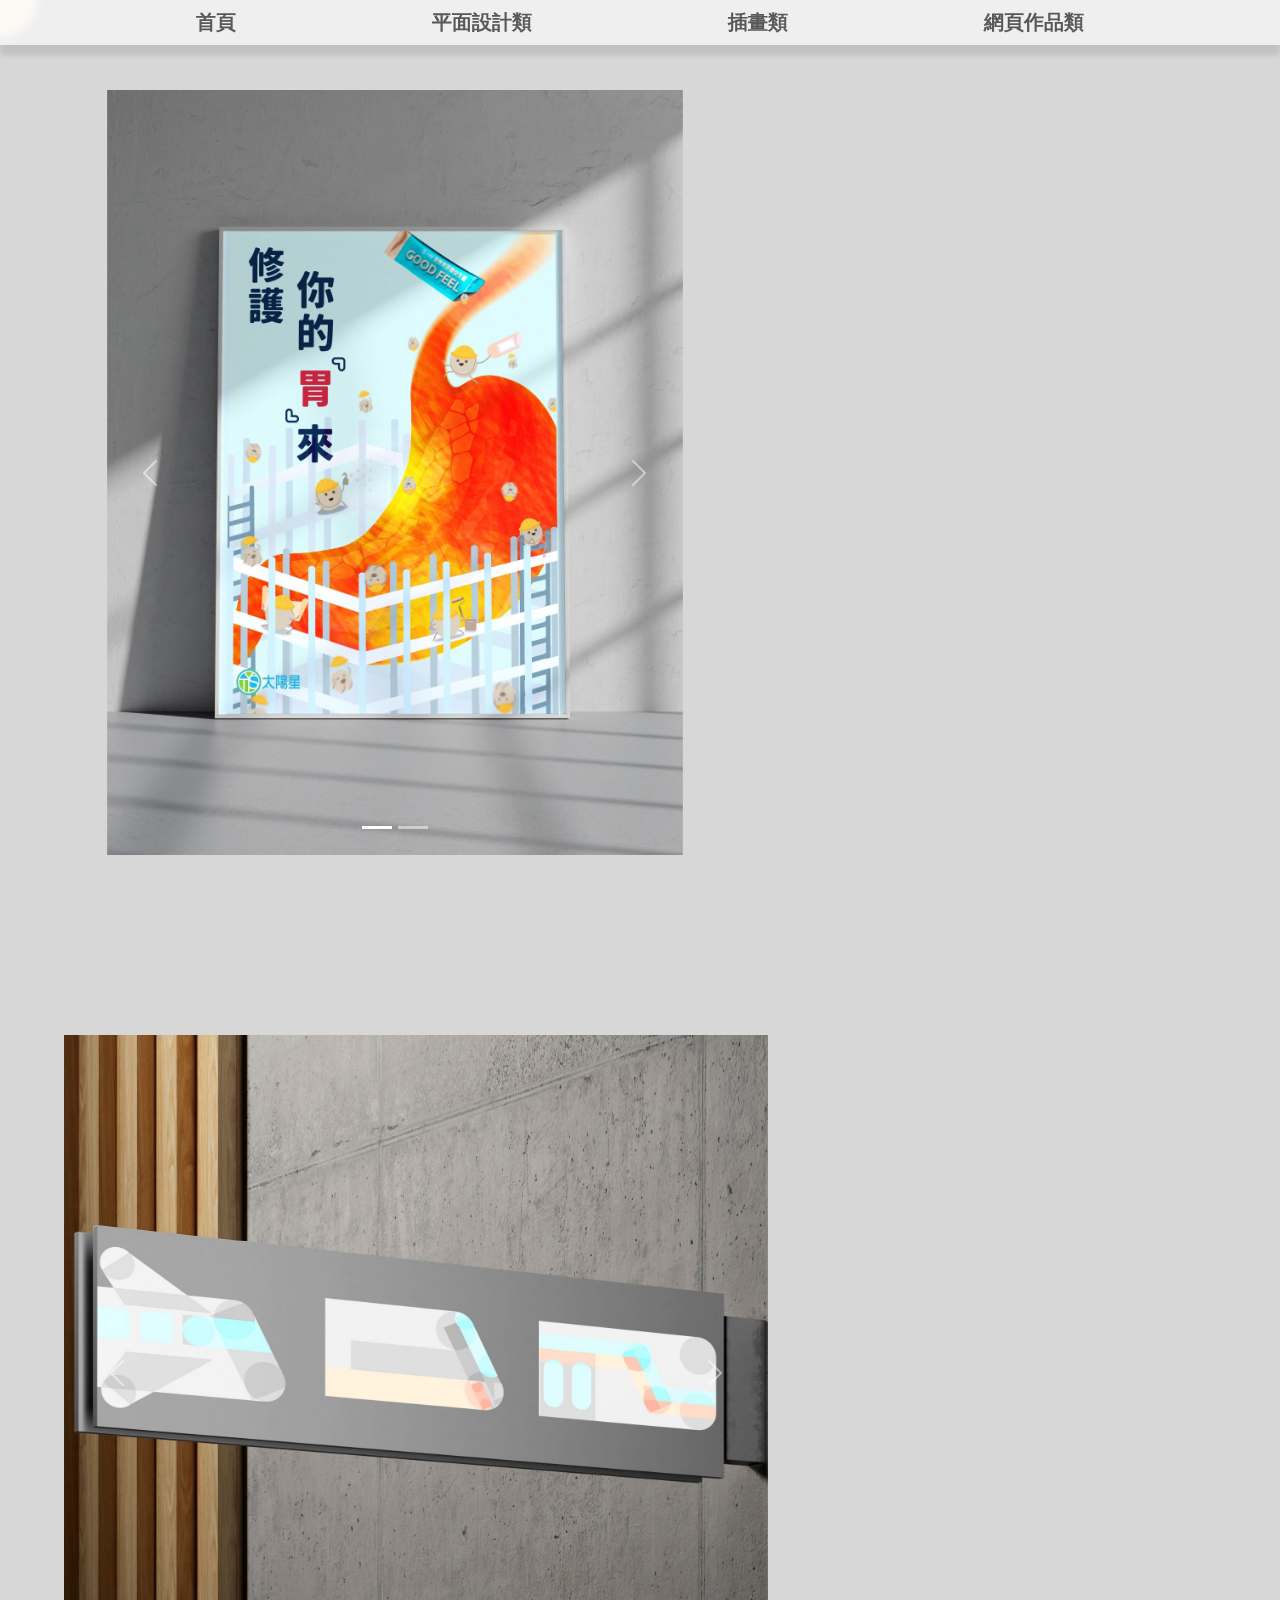
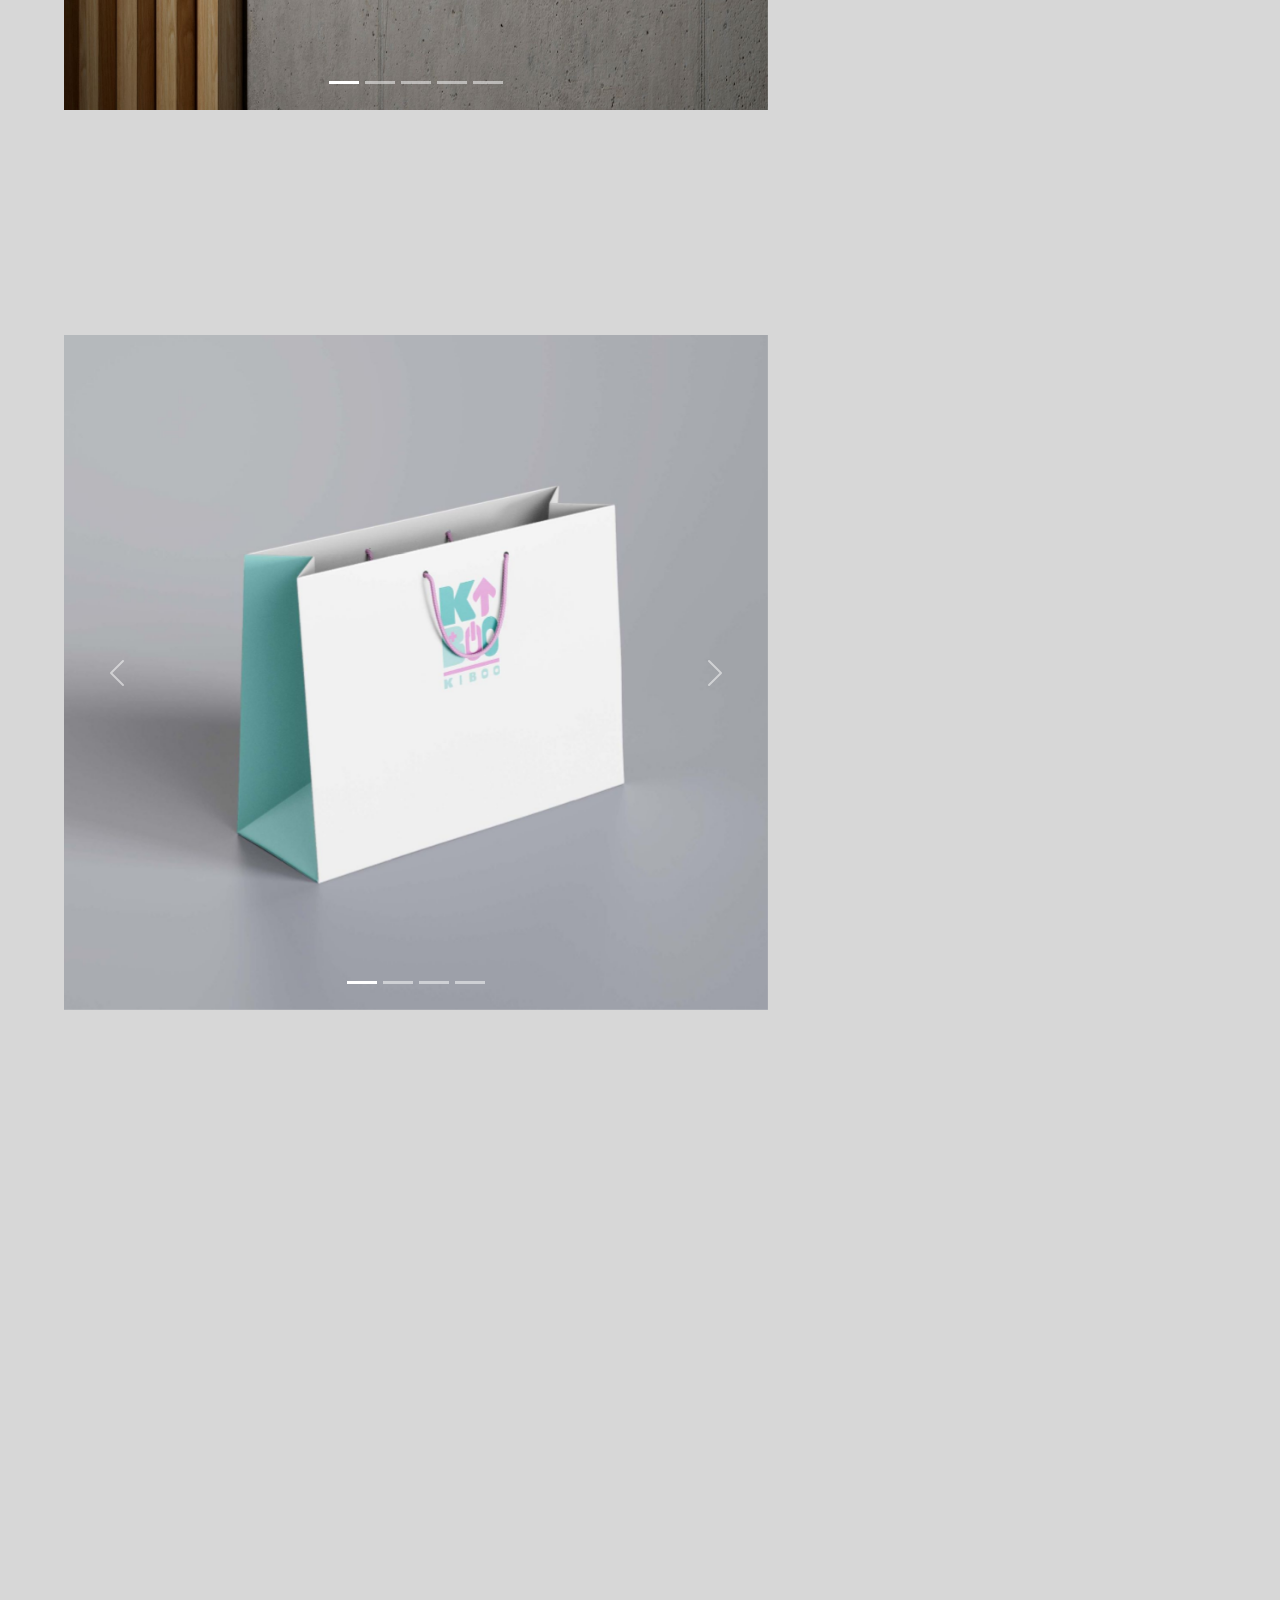
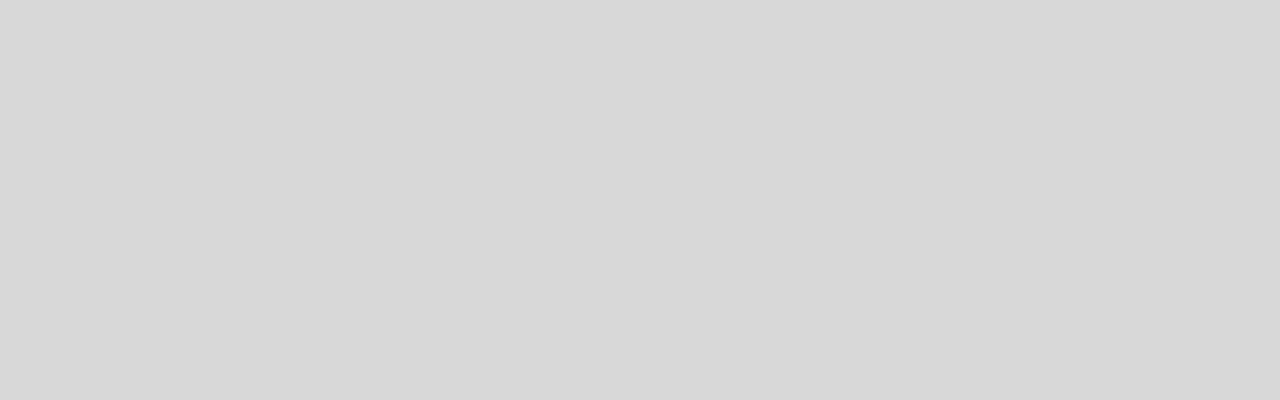
<file: design.html>
<!-- 資傳3A_1111841廖羽歆_作品集設計與展現_線上作品集製作 -->

<!DOCTYPE html>
<html lang="en">

<head>
    <meta charset="UTF-8">
    <meta name="viewport" content="width=device-width, initial-scale=1.0">
    <title>YuXin's Online Portfolio</title>

    <!-- Bootstrap CSS -->
    <link href="https://cdn.jsdelivr.net/npm/bootstrap@5.3.0/dist/css/bootstrap.min.css" rel="stylesheet">
    <!-- Bootstrap JS（包含 Popper） -->
    <script src="https://cdn.jsdelivr.net/npm/bootstrap@5.3.0/dist/js/bootstrap.bundle.min.js"></script>
    <!-- Bootstrap Icon -->
    <link rel="stylesheet" href="https://cdn.jsdelivr.net/npm/bootstrap-icons@1.10.5/font/bootstrap-icons.css">
    <!-- 外部 CSS -->
    <link rel="stylesheet" href="style.css" />
    <!-- 響應式網頁基本要點 -->
    <meta name="viewport" content="width=device-width, initial-scale=1" />
</head>

<body>
    <div id="nav">
        <a href="./index.html#introduceMySelf" class="nav_a">首頁</a>
        <a href="./design.html#DesignPage_1" class="nav_a">平面設計類</a>
        <a href="./illustration.html#illustrationPage_1" class="nav_a">插畫類</a>
        <a href="./web.html#webPage_1" class="nav_a">網頁作品類</a>
    </div>

    <!-- 金犢獎 -->
    <section class="page" id="DesignPage_1">
        <div id="DesignCarousel_1" class="carousel slide" data-bs-ride="carousel">
            <div class="carousel-indicators">
                <button type="button" data-bs-target="#DesignCarousel_1" data-bs-slide-to="0" class="active"
                    aria-current="true" aria-label="Slide 1"></button>
                <button type="button" data-bs-target="#DesignCarousel_1" data-bs-slide-to="1"
                    aria-label="Slide 2"></button>
            </div>

            <div class="carousel-inner">
                <div class="carousel-item active">
                    <img src="./images/Poster.jpg" class="d-block w-100" alt="第一一張圖片">
                </div>
                <div class="carousel-item">
                    <img src="./images/Poster2.jpg" class="d-block w-100" alt="第二張圖片">
                </div>
            </div>

            <button class="carousel-control-prev" type="button" data-bs-target="#DesignCarousel_1" data-bs-slide="prev">
                <span class="carousel-control-prev-icon" aria-hidden="true"></span>
                <span class="visually-hidden">上一張</span>
            </button>
            <button class="carousel-control-next" type="button" data-bs-target="#DesignCarousel_1" data-bs-slide="next">
                <span class="carousel-control-next-icon" aria-hidden="true"></span>
                <span class="visually-hidden">下一張</span>
            </button>
        </div>

        <div class="descripton">
            <h1><b>金犢獎平面廣告設計 入圍</b></h1>
            <hr></br>
            <!-- <i>2024台灣賽區</i> -->
            參賽主題為益生菌形象宣傳，</br></br>
            發想工人型益生菌修復腸胃的視覺概念。</br></br>
            畫面分層由模糊到清晰，</br></br>
            結合鷹架、灑落感與胃部圖像，引導觀者視線。</br></br>
            冷暖對比色應用讓形象專業又吸睛。

            </br></br>

            <h1 class="inDetailed">
                <a href="./designPage_1.html" class="extraPageBtn">
                    <i class="bi bi-arrow-right-circle-fill" title="點我瞭解更多"></i>
                </a>
            </h1>
        </div>
    </section>

    <!-- 指標系統 -->
    <section class="page" id="DesignPage_2">
        <div id="DesignCarousel_2" class="carousel slide" data-bs-ride="carousel">
            <div class="carousel-indicators">
                <button type="button" data-bs-target="#DesignCarousel_2" data-bs-slide-to="0" class="active"
                    aria-current="true" aria-label="Slide 1"></button>
                <button type="button" data-bs-target="#DesignCarousel_2" data-bs-slide-to="1"
                    aria-label="Slide 2"></button>
                <button type="button" data-bs-target="#DesignCarousel_2" data-bs-slide-to="2"
                    aria-label="Slide 3"></button>
                <button type="button" data-bs-target="#DesignCarousel_2" data-bs-slide-to="3"
                    aria-label="Slide 4"></button>
                <button type="button" data-bs-target="#DesignCarousel_2" data-bs-slide-to="4"
                    aria-label="Slide 5"></button>
            </div>

            <div class="carousel-inner">
                <div class="carousel-item active">
                    <img src="./images/Corporate identity system_1.jpg" class="d-block w-100" alt="第一張圖片">
                </div>
                <div class="carousel-item">
                    <img src="./images/Corporate identity system_2.jpg" class="d-block w-100" alt="第二張圖片">
                </div>
                <div class="carousel-item">
                    <img src="./images/Corporate identity system_4.jpg" class="d-block w-100" alt="第三張圖片">
                </div>
                <div class="carousel-item">
                    <img src="./images/Corporate identity system_3.jpg" class="d-block w-100" alt="第四張圖片">
                </div>
                <div class="carousel-item">
                    <img src="./images/Corporate identity system_5.jpg" class="d-block w-100" alt="第五張圖片">
                </div>
            </div>

            <button class="carousel-control-prev" type="button" data-bs-target="#DesignCarousel_2" data-bs-slide="prev">
                <span class="carousel-control-prev-icon" aria-hidden="true"></span>
                <span class="visually-hidden">上一張</span>
            </button>
            <button class="carousel-control-next" type="button" data-bs-target="#DesignCarousel_2" data-bs-slide="next">
                <span class="carousel-control-next-icon" aria-hidden="true"></span>
                <span class="visually-hidden">下一張</span>
            </button>
        </div>

        <div class="descripton">
            <h1><b>車站指標系統</b></h1>
            <hr></br>
            走訪台北車站現場觀察指標系統，</br></br>
            設計10款統一風格的圖示。</br></br>
            針對導引清晰度與閱讀性進行優化，</br></br>
            兼顧美感與實用性。

            </br></br></br></br>
            <h1 class="inDetailed">
                <a href="./designPage_2.html" class="extraPageBtn">
                    <i class="bi bi-arrow-right-circle-fill" title="點我瞭解更多"></i>
                </a>
            </h1>
        </div>
    </section>

    <!-- Kiboo 鍵盤品牌形象設計 -->
    <section class="page" id="DesignPage_3">
        <div id="DesignCarousel_3" class="carousel slide" data-bs-ride="carousel">
            <div class="carousel-indicators">
                <button type="button" data-bs-target="#DesignCarousel_3" data-bs-slide-to="0" class="active"
                    aria-current="true" aria-label="Slide 1"></button>
                <button type="button" data-bs-target="#DesignCarousel_3" data-bs-slide-to="1"
                    aria-label="Slide 2"></button>
                <button type="button" data-bs-target="#DesignCarousel_3" data-bs-slide-to="2"
                    aria-label="Slide 3"></button>
                <button type="button" data-bs-target="#DesignCarousel_3" data-bs-slide-to="3"
                    aria-label="Slide 4"></button>
            </div>

            <div class="carousel-inner">
                <div class="carousel-item active">
                    <img src="./images/Trademark and packaging design_Shopping_Bag_Mockup2.jpg" class="d-block w-100"
                        alt="第一張圖片">
                </div>
                <div class="carousel-item">
                    <img src="./images/Trademark and packaging design_Booklet.jpg" class="d-block w-100" alt="第二張圖片">
                </div>
                <div class="carousel-item">
                    <img src="./images/Trademark and packaging design_BuinessCard.jpg" class="d-block w-100"
                        alt="第三張圖片">
                </div>
                <div class="carousel-item">
                    <img src="./images/Trademark and packaging design_KeyboardBoxMockup.jpg" class="d-block w-100"
                        alt="第四張圖片">
                </div>
            </div>

            <button class="carousel-control-prev" type="button" data-bs-target="#DesignCarousel_3" data-bs-slide="prev">
                <span class="carousel-control-prev-icon" aria-hidden="true"></span>
                <span class="visually-hidden">上一張</span>
            </button>
            <button class="carousel-control-next" type="button" data-bs-target="#DesignCarousel_3" data-bs-slide="next">
                <span class="carousel-control-next-icon" aria-hidden="true"></span>
                <span class="visually-hidden">下一張</span>
            </button>
        </div>

        <div class="descripton">
            <h1><b>Kiboo 鍵盤品牌形象設計</b></h1>
            <hr></br>
            設計Vtuber「淇布Kiboo 」角色形象，</br></br>
            打造鍵盤品牌的視覺識別。</br></br>
            負責 LOGO、名片、包裝結構與刀模設計，</br></br>
            並參與實體印刷與組裝流程。

            </br></br></br></br>
            <h1 class="inDetailed">
                <a href="./designPage_3.html" class="extraPageBtn">
                    <i class="bi bi-arrow-right-circle-fill" title="點我瞭解更多"></i>
                </a>
            </h1>
        </div>
    </section>

    <!-- 線上翻頁紙本作品集 -->
    <section class="page" id="DesignPage_4">
        <iframe style="width:1000px;height:750px" src="http://online.anyflip.com/jpfhk/qcif/" seamless="seamless"
            scrolling="no" frameborder="0" allowtransparency="true" allowfullscreen="true" id="Portfolio"></iframe>

        <div class="descripton">
            <h1><b>紙本翻頁作品集</b></h1>
            <hr></br>
            <i>2022-2025</i></br></br>
            ． Adobe InDesign 排版</br></br>
            ． anyflip.com 嵌入</br></br>
        </div>
    </section>

    <div id="cursorGlow"></div>
    <script src="./script.js"></script>
</body>

</html>
</file>
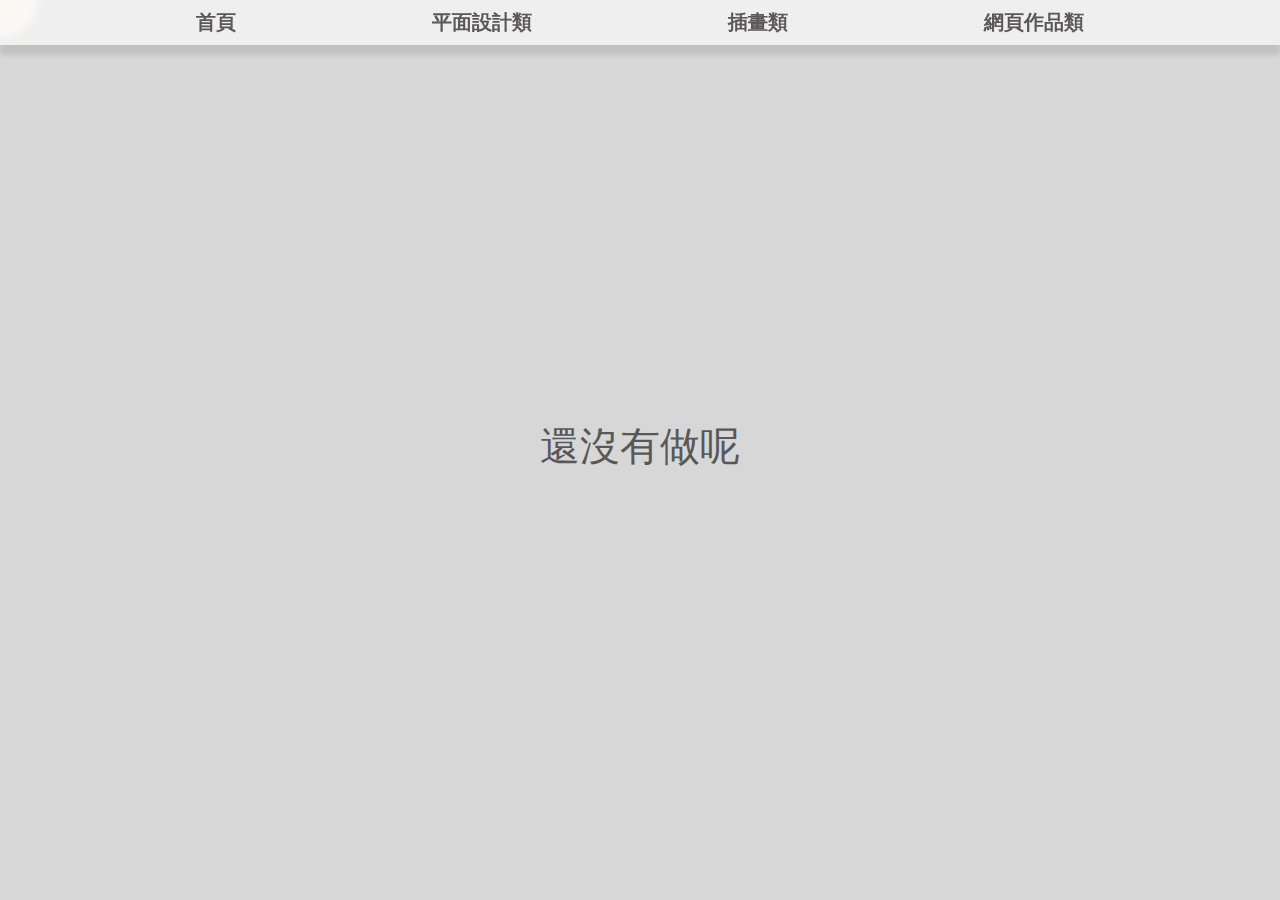
<file: designPage_1.html>
<!-- 資傳3A_1111841廖羽歆_作品集設計與展現_線上作品集製作 -->

<!DOCTYPE html>
<html lang="en">

<head>
    <meta charset="UTF-8">
    <meta name="viewport" content="width=device-width, initial-scale=1.0">
    <title>YuXin's Online Portfolio</title>

    <!-- Bootstrap CSS -->
    <link href="https://cdn.jsdelivr.net/npm/bootstrap@5.3.0/dist/css/bootstrap.min.css" rel="stylesheet">
    <!-- Bootstrap JS（包含 Popper） -->
    <script src="https://cdn.jsdelivr.net/npm/bootstrap@5.3.0/dist/js/bootstrap.bundle.min.js"></script>
    <!-- Bootstrap Icon -->
    <link rel="stylesheet" href="https://cdn.jsdelivr.net/npm/bootstrap-icons@1.10.5/font/bootstrap-icons.css">
    <!-- 外部 CSS -->
    <link rel="stylesheet" href="style.css" />
    <!-- 響應式網頁基本要點 -->
    <meta name="viewport" content="width=device-width, initial-scale=1" />
</head>

<body>
    <div id="nav">
        <a href="./index.html#introduceMySelf" class="nav_a">首頁</a>
        <a href="./design.html#DesignPage_1" class="nav_a">平面設計類</a>
        <a href="./illustration.html#illustrationPage_1" class="nav_a">插畫類</a>
        <a href="./web.html#webPage_1" class="nav_a">網頁作品類</a>
    </div>


    <section class="page" style="display: flex; flex-direction: row; align-items: center; color: #595757;">
        <b><h1>還沒有做呢</h1></b>
    </section>
    

    <div id="cursorGlow"></div>
    <script src="./script.js"></script>
</body>

</html>
</file>
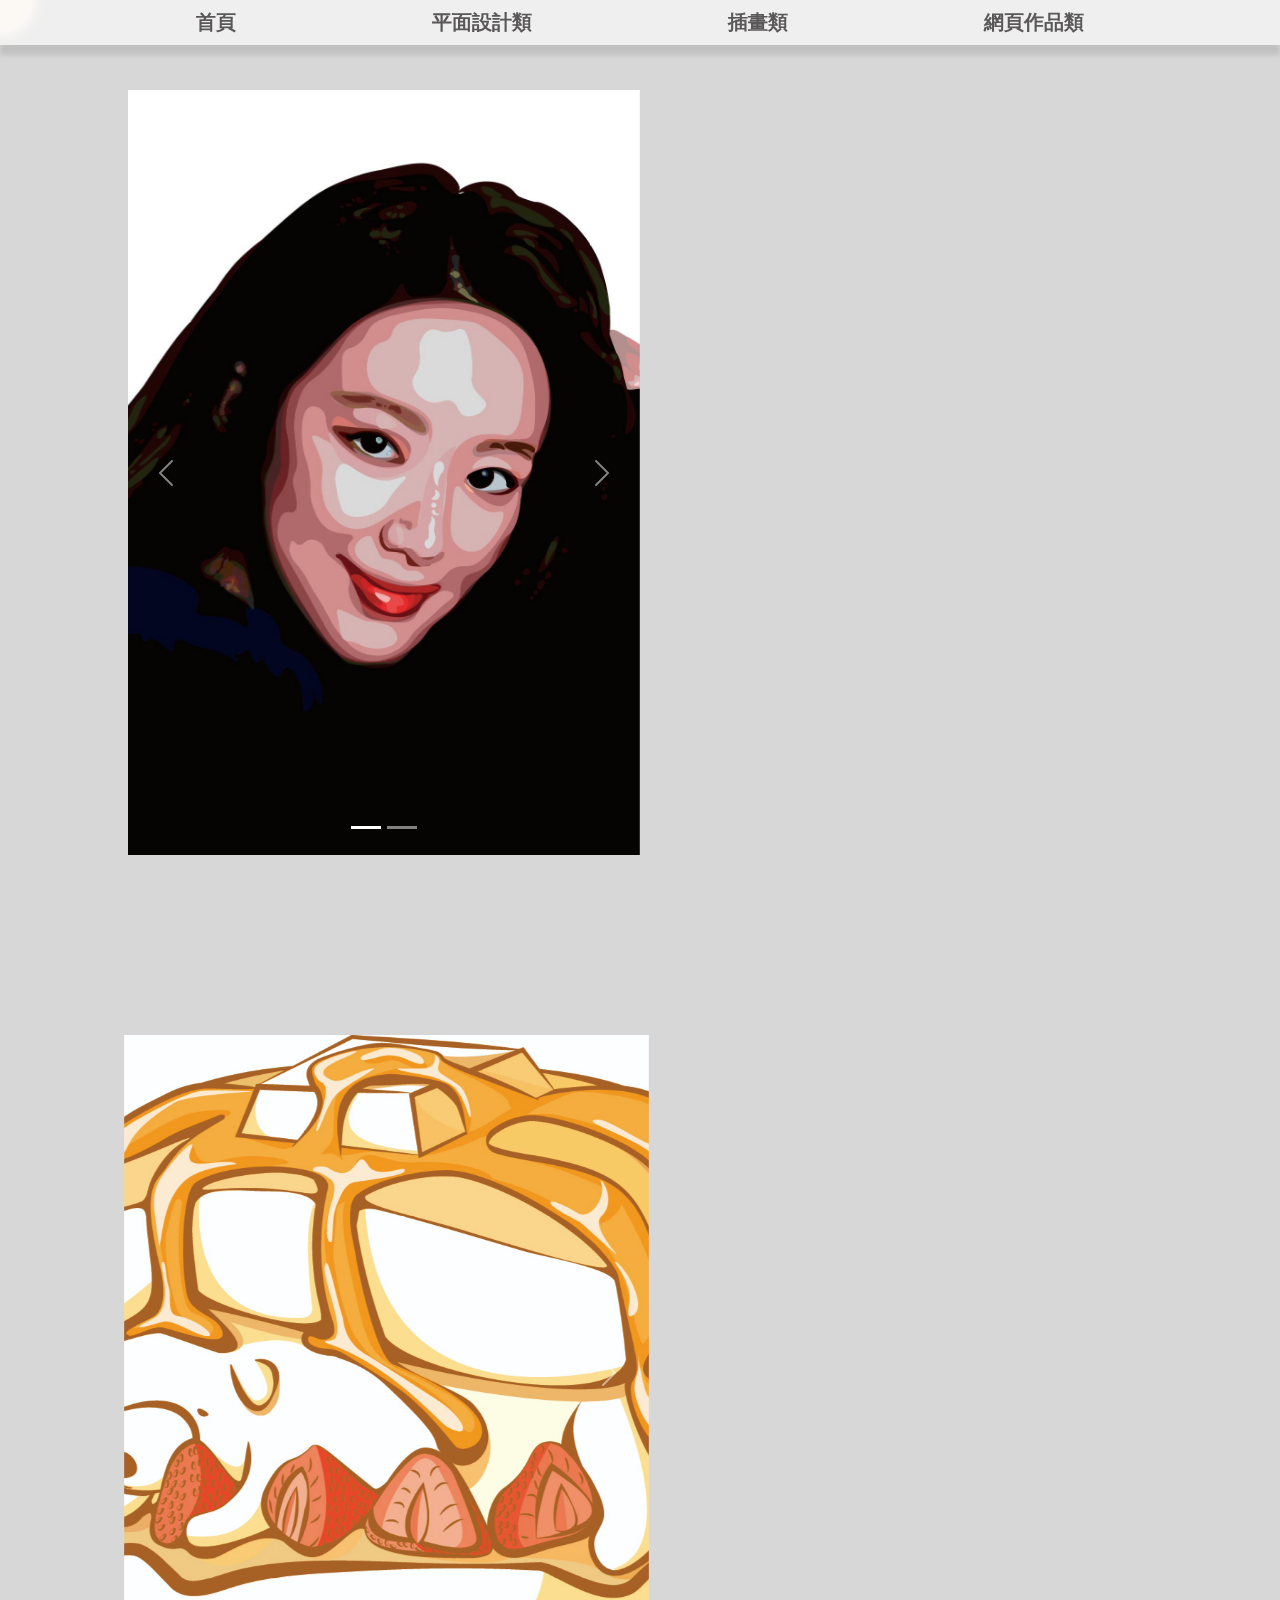
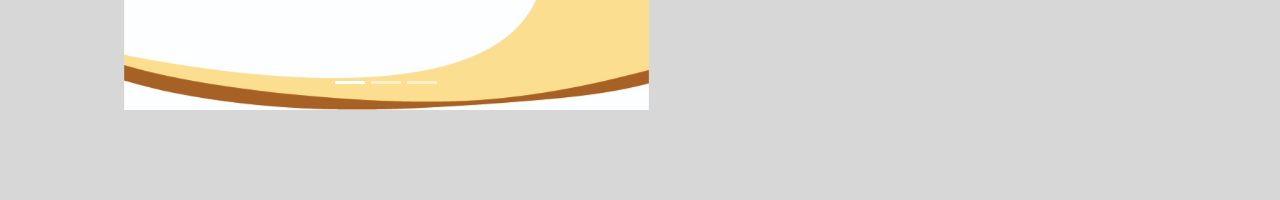
<file: illustration.html>
<!-- 資傳3A_1111841廖羽歆_作品集設計與展現_線上作品集製作 -->

<!DOCTYPE html>
<html lang="en">

<head>
    <meta charset="UTF-8">
    <meta name="viewport" content="width=device-width, initial-scale=1.0">
    <title>YuXin's Online Portfolio</title>

    <!-- Bootstrap CSS -->
    <link href="https://cdn.jsdelivr.net/npm/bootstrap@5.3.0/dist/css/bootstrap.min.css" rel="stylesheet">
    <!-- Bootstrap JS（包含 Popper） -->
    <script src="https://cdn.jsdelivr.net/npm/bootstrap@5.3.0/dist/js/bootstrap.bundle.min.js"></script>
    <!-- Bootstrap Icon -->
    <link rel="stylesheet" href="https://cdn.jsdelivr.net/npm/bootstrap-icons@1.10.5/font/bootstrap-icons.css">
    <!-- 外部 CSS -->
    <link rel="stylesheet" href="style.css" />
    <!-- 響應式網頁基本要點 -->
    <meta name="viewport" content="width=device-width, initial-scale=1" />
</head>

<body>
    <div id="nav">
        <a href="./index.html#introduceMySelf" class="nav_a">首頁</a>
        <a href="./design.html#DesignPage_1" class="nav_a">平面設計類</a>
        <a href="./illustration.html" class="nav_a">插畫類</a>
        <a href="./web.html" class="nav_a">網頁作品類</a>
    </div>


    <section class="page" id="illustrationPage_1">
        <div id="illustrationCarousel_1" class="carousel slide" data-bs-ride="carousel">
            <div class="carousel-indicators">
                <button type="button" data-bs-target="#illustrationCarousel_1" data-bs-slide-to="0" class="active"
                    aria-current="true" aria-label="Slide 1"></button>
                <button type="button" data-bs-target="#illustrationCarousel_1" data-bs-slide-to="1"
                    aria-label="Slide 2"></button>
            </div>

            <div class="carousel-inner">
                <div class="carousel-item active">
                    <img src="./images/VectorIllustration_draw2.jpg" class="d-block w-100" alt="第一一張圖片">
                </div>
                <div class="carousel-item">
                    <img src="./images/VectorIllustration_draw1.jpg" class="d-block w-100" alt="第二張圖片">
                </div>
            </div>

            <button class="carousel-control-prev" type="button" data-bs-target="#illustrationCarousel_1"
                data-bs-slide="prev">
                <span class="carousel-control-prev-icon" aria-hidden="true"></span>
                <span class="visually-hidden">上一張</span>
            </button>
            <button class="carousel-control-next" type="button" data-bs-target="#illustrationCarousel_1"
                data-bs-slide="next">
                <span class="carousel-control-next-icon" aria-hidden="true"></span>
                <span class="visually-hidden">下一張</span>
            </button>
        </div>

        <div class="descripton">
            <h1><b>個性化人像插畫</b></h1>
            <hr></br>
            使用illustrator繪製</br></br>
            將人的臉觀察、繪製色塊</br></br>
            有點等高線地形模型的風格</br></br>

            </br></br></br></br>
            <h1 class="inDetailed">
                <a href="./" class="extraPageBtn">
                    <i class="bi bi-arrow-right-circle-fill" title="點我瞭解更多"></i>
                </a>
            </h1>
        </div>
    </section>


    <section class="page" id="illustrationPage_2">
        <div id="illustrationCarousel_2" class="carousel slide" data-bs-ride="carousel">
            <div class="carousel-indicators">
                <button type="button" data-bs-target="#illustrationCarousel_2" data-bs-slide-to="0" class="active"
                    aria-current="true" aria-label="Slide 1"></button>
                <button type="button" data-bs-target="#illustrationCarousel_2" data-bs-slide-to="1"
                    aria-label="Slide 2"></button>
                <button type="button" data-bs-target="#illustrationCarousel_2" data-bs-slide-to="2"
                    aria-label="Slide 2"></button>
            </div>

            <div class="carousel-inner">
                <div class="carousel-item active">
                    <img src="./images/VectorIllustrator_desserts (2).jpg" class="d-block w-100" alt="第一一張圖片">
                </div>
                <div class="carousel-item">
                    <img src="./images/VectorIllustrator_desserts (1).jpg" class="d-block w-100" alt="第二張圖片">
                </div>
                <div class="carousel-item">
                    <img src="./images/VectorIllustrator_desserts (3).jpg" class="d-block w-100" alt="第二張圖片">
                </div>
            </div>

            <button class="carousel-control-prev" type="button" data-bs-target="#illustrationCarousel_2"
                data-bs-slide="prev">
                <span class="carousel-control-prev-icon" aria-hidden="true"></span>
                <span class="visually-hidden">上一張</span>
            </button>
            <button class="carousel-control-next" type="button" data-bs-target="#illustrationCarousel_2"
                data-bs-slide="next">
                <span class="carousel-control-next-icon" aria-hidden="true"></span>
                <span class="visually-hidden">下一張</span>
            </button>
        </div>

        <div class="descripton">
            <h1><b>框架×甜點×動物×插畫</b></h1>
            <hr></br>
            使用illustrator繪製</br></br>
            將動物" 白熊、麻雀、鴿子"</br></br>
            融合甜點" 舒芙蕾、泡芙、甜甜圈"。</br></br>
            以冬季草莓系列甜點當作共通點，</br></br>
            設計於" 圓形、正方形與三角形" 的框架內。

            </br></br>
            <h1 class="inDetailed">
                <a href="./illustrationPage_2.html" class="extraPageBtn">
                    <i class="bi bi-arrow-right-circle-fill" title="點我瞭解更多"></i>
                </a>
            </h1>
        </div>
    </section>

    <div id="cursorGlow"></div>
    <script src="./script.js"></script>
</body>

</html>
</file>
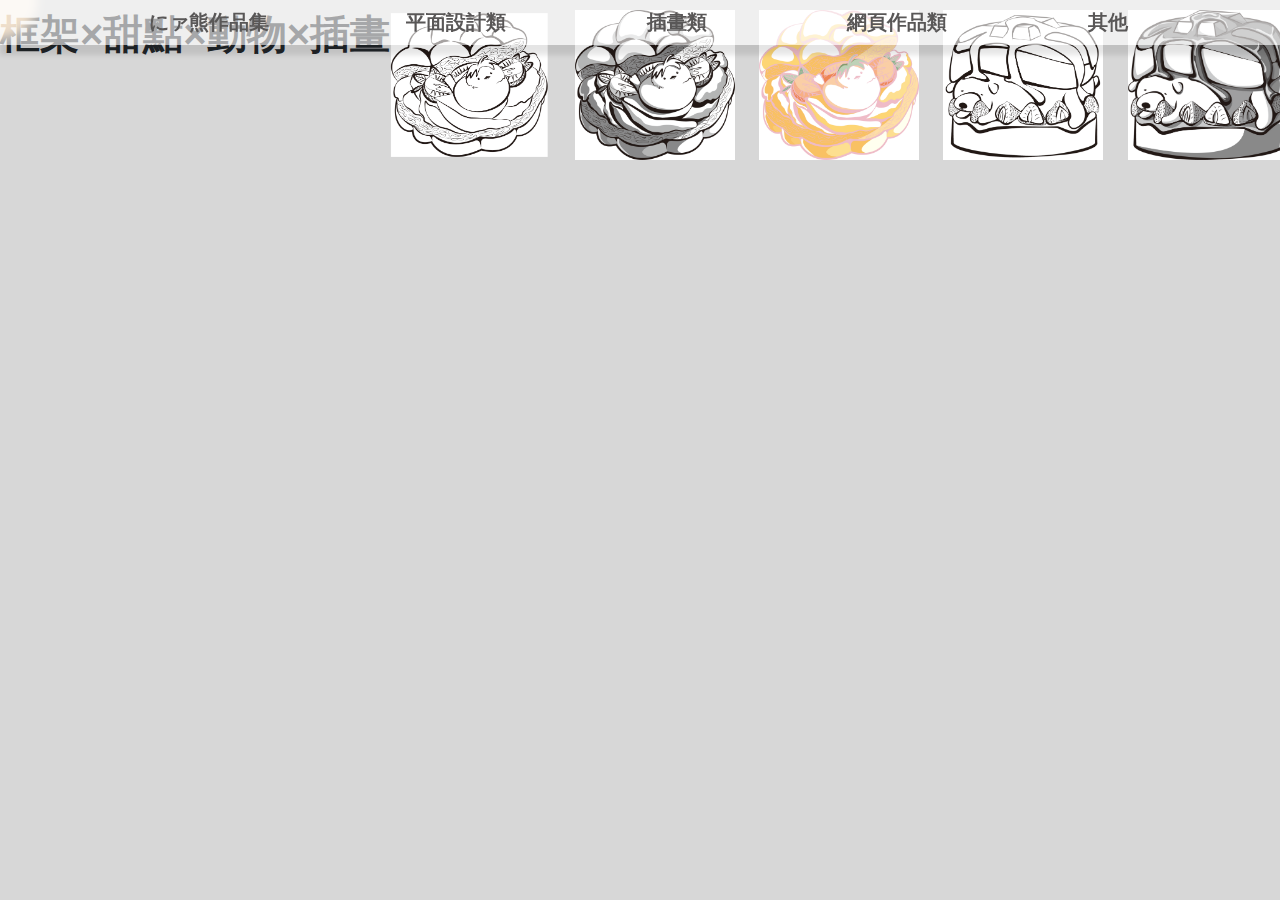
<file: illustrationPage_2.html>
<!-- 資傳3A_1111841廖羽歆_作品集設計與展現_線上作品集製作 -->

<!DOCTYPE html>
<html lang="en">

<head>
    <meta charset="UTF-8">
    <meta name="viewport" content="width=device-width, initial-scale=1.0">
    <title>YuXin's Online Portfolio</title>

    <!-- Bootstrap CSS -->
    <link href="https://cdn.jsdelivr.net/npm/bootstrap@5.3.0/dist/css/bootstrap.min.css" rel="stylesheet">
    <!-- Bootstrap JS（包含 Popper） -->
    <script src="https://cdn.jsdelivr.net/npm/bootstrap@5.3.0/dist/js/bootstrap.bundle.min.js"></script>
    <!-- Bootstrap Icon -->
    <link rel="stylesheet" href="https://cdn.jsdelivr.net/npm/bootstrap-icons@1.10.5/font/bootstrap-icons.css">
    <!-- 外部 CSS -->
    <link rel="stylesheet" href="style.css" />
    <!-- 響應式網頁基本要點 -->
    <meta name="viewport" content="width=device-width, initial-scale=1" />
</head>

<body>
    <div id="nav-container"></div>

    <script>
        fetch("nav.html")
            .then(response => response.text())
            .then(data => {
                document.getElementById("nav-container").innerHTML = data;
            });
    </script>

    <section class="page marquee-container" id="illustrationPage_3">
        <h1><b>框架×甜點×動物×插畫</b></h1></br></br></br>
        <hr></br></br></br>
            <div class="marquee-wrapper">
                <div class="marquee-track">
                <img src="./images/LineArt_Circle.gif">
                <img src="./images/Grayscale_Circle.gif">
                <img src="./images/ColorDraft_Circle.gif">
                <img src="./images/LineArt_Square.gif">
                <img src="./images/Grayscale_Square.gif">
                <img src="./images/ColorDraft_Square.gif">
                <img src="./images/LineArt_Trriangle.gif">
                <img src="./images/Grayscale_Triangle.gif">
                <img src="./images/ColorDraft_Triangle.gif"> 

                <img src="./images/LineArt_Circle.gif">
                <img src="./images/Grayscale_Circle.gif">
                <img src="./images/ColorDraft_Circle.gif">
                <img src="./images/LineArt_Square.gif">
                <img src="./images/Grayscale_Square.gif">
                <img src="./images/ColorDraft_Square.gif">
                <img src="./images/LineArt_Trriangle.gif">
                <img src="./images/Grayscale_Triangle.gif">
                <img src="./images/ColorDraft_Triangle.gif">
            </div>



    </section>


    <div id="cursorGlow"></div>
    <script src="./script.js"></script>
</body>

</html>
</file>
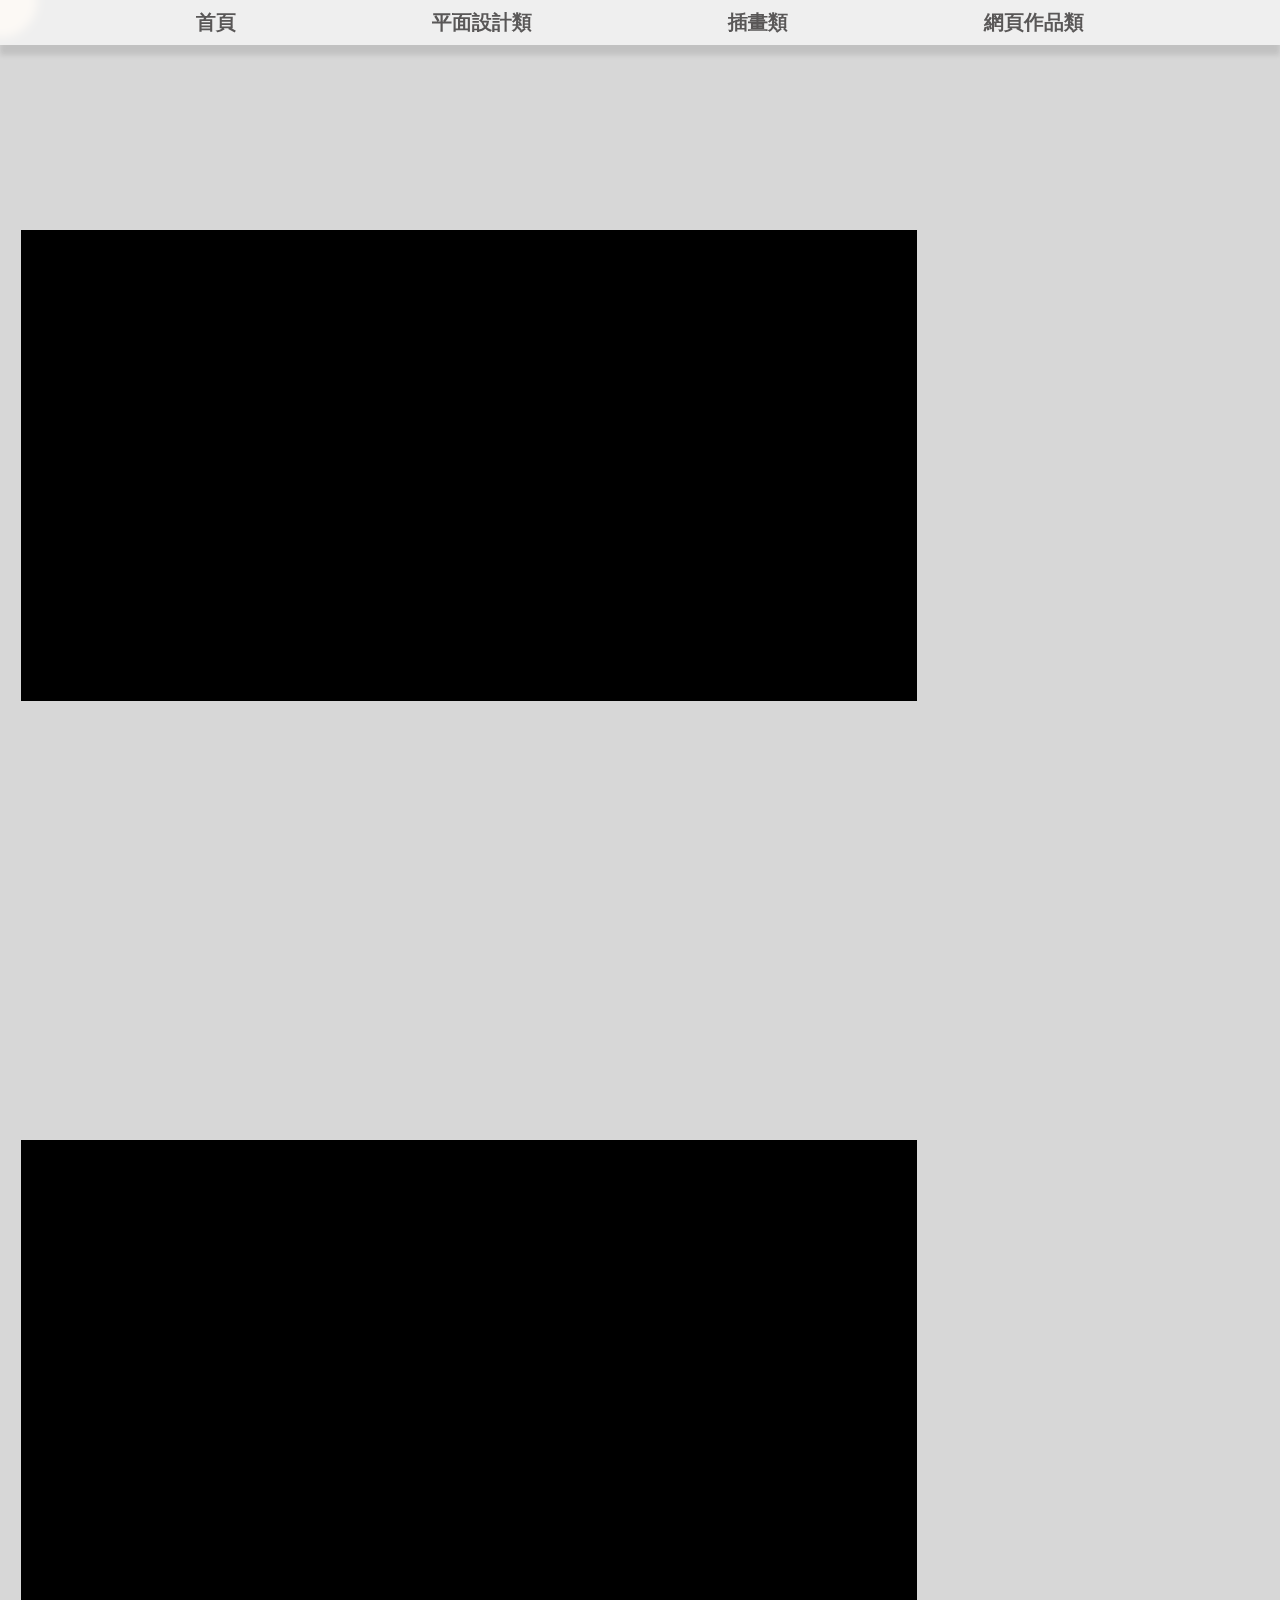
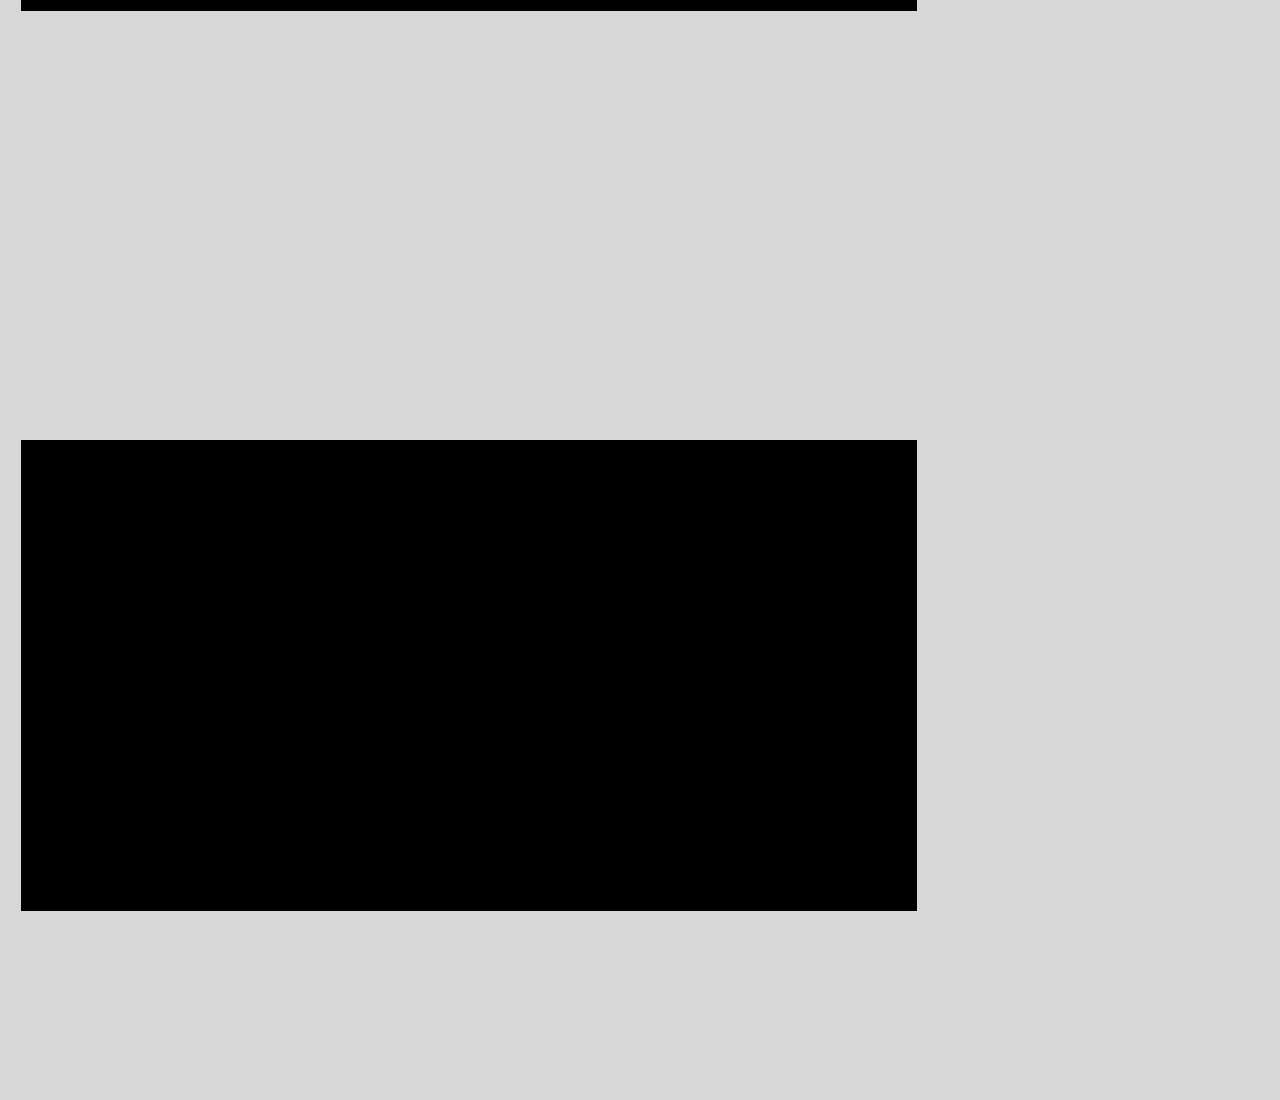
<file: web.html>
<!-- 資傳3A_1111841廖羽歆_作品集設計與展現_線上作品集製作 -->

<!DOCTYPE html>
<html lang="en">

<head>
    <meta charset="UTF-8">
    <meta name="viewport" content="width=device-width, initial-scale=1.0">
    <title>YuXin's Online Portfolio</title>

    <!-- Bootstrap CSS -->
    <link href="https://cdn.jsdelivr.net/npm/bootstrap@5.3.0/dist/css/bootstrap.min.css" rel="stylesheet">
    <!-- Bootstrap JS（包含 Popper） -->
    <script src="https://cdn.jsdelivr.net/npm/bootstrap@5.3.0/dist/js/bootstrap.bundle.min.js"></script>
    <!-- Bootstrap Icon -->
    <link rel="stylesheet" href="https://cdn.jsdelivr.net/npm/bootstrap-icons@1.10.5/font/bootstrap-icons.css">
    <!-- 外部 CSS -->
    <link rel="stylesheet" href="style.css" />
    <!-- 響應式網頁基本要點 -->
    <meta name="viewport" content="width=device-width, initial-scale=1" />
</head>

<body>
    <div id="nav">
        <a href="./index.html#introduceMySelf" class="nav_a">首頁</a>
        <a href="./design.html#DesignPage_1" class="nav_a">平面設計類</a>
        <a href="./illustration.html" class="nav_a">插畫類</a>
        <a href="./web.html" class="nav_a">網頁作品類</a>
    </div>


    <section class="page webPage" id="webPage_1">
        <div id="webDisplay1">
            <iframe src="https://nightmoonsnow.github.io/Web-game_StarCat-Returns-Home/" class="webIframe"
                id="webIframe1">
            </iframe>
        </div>
        <div class="descriptonWeb">
            <h1><b>星際貓返家記</b></h1>
            <hr></br>
            以「太空玻璃貓迷失地球」為主題設計 2D 橫</br></br>
            向遊戲，擔任遊戲關卡規劃與角色美術設計、</br></br>
            編寫網頁前後端邏輯、錄製剪輯專案展示影片。</br></br>

            </br></br></br></br>
            <h1 class="inDetailed">
                <a href="./webPage_1.html" class="extraPageBtn">
                    <i class="bi bi-arrow-right-circle-fill" title="點我瞭解更多"></i>
                </a>
            </h1>
        </div>
    </section>


    <section class="page webPage" id="webPage_2">
        <div class="webDisplay">
            <iframe src="https://nightmoonsnow.github.io/Web-Design_Note-App/" class="webIframe">
            </iframe>
        </div>
        <div class="descriptonWeb">
            <h1><b>個人任務清單管理</b></h1>
            <hr></br>
            設計一款能記錄、修改與排序待辦清單的個人</br></br>
            管理系統。使用者介面簡潔，支援帳號管理。</br></br>
            主要負責網頁架構、流程設計與導覽視覺。

            </br></br></br></br></br></br>
            <h1 class="inDetailed">
                <a href="./webPage_2.html" class="extraPageBtn">
                    <i class="bi bi-arrow-right-circle-fill" title="點我瞭解更多"></i>
                </a>
            </h1>
        </div>
    </section>

    <section class="page webPage" id="webPage_3">
        <div class="webDisplay">
            <iframe src="https://nightmoonsnow.github.io/Web-Design_Longgang-Is-Great/" class="webIframe">
            </iframe>
        </div>
        <div class="descriptonWeb">
            <h1><b>龍岡好棒棒</b></h1>
            <hr></br>
            「羅馬不是一天造成的」這句話也適用於台灣，</br></br>
            能有如今多元文化共存的社會，</br></br>
            不得不歸功於過往戰爭、殖民、移民等歷史。</br></br>
            我們製作這網頁，一同看看歷史的痕跡──龍岡。

            </br></br></br></br>
            <h1 class="inDetailed">
                <a href="./webPage_3.html" class="extraPageBtn">
                    <i class="bi bi-arrow-right-circle-fill" title="點我瞭解更多"></i>
                </a>
            </h1>
        </div>
    </section>


    <div id="cursorGlow"></div>
    <script src="./script.js"></script>
</body>

</html>
</file>
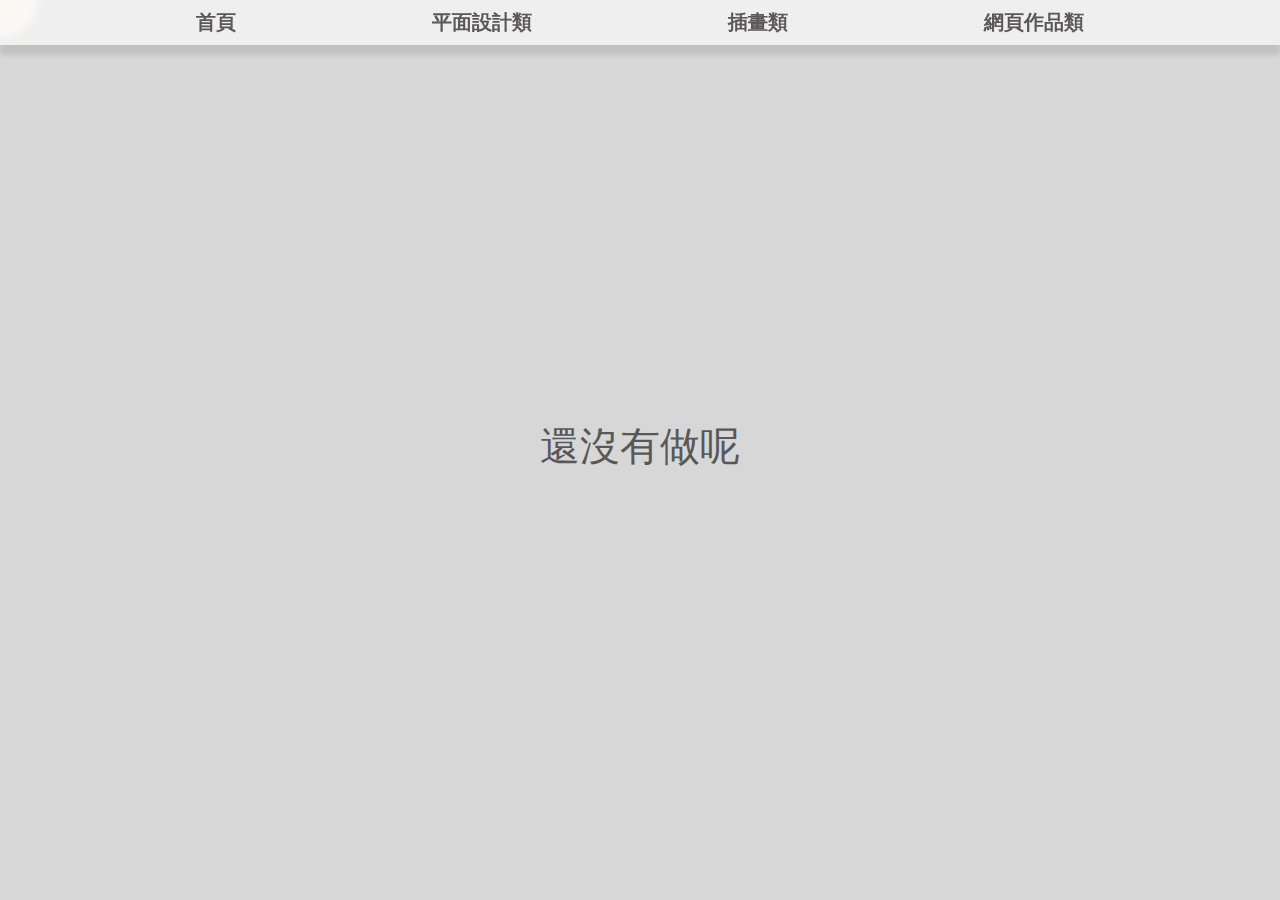
<file: webPage_3.html>
<!-- 資傳3A_1111841廖羽歆_作品集設計與展現_線上作品集製作 -->

<!DOCTYPE html>
<html lang="en">

<head>
    <meta charset="UTF-8">
    <meta name="viewport" content="width=device-width, initial-scale=1.0">
    <title>YuXin's Online Portfolio</title>

    <!-- Bootstrap CSS -->
    <link href="https://cdn.jsdelivr.net/npm/bootstrap@5.3.0/dist/css/bootstrap.min.css" rel="stylesheet">
    <!-- Bootstrap JS（包含 Popper） -->
    <script src="https://cdn.jsdelivr.net/npm/bootstrap@5.3.0/dist/js/bootstrap.bundle.min.js"></script>
    <!-- Bootstrap Icon -->
    <link rel="stylesheet" href="https://cdn.jsdelivr.net/npm/bootstrap-icons@1.10.5/font/bootstrap-icons.css">
    <!-- 外部 CSS -->
    <link rel="stylesheet" href="style.css" />
    <!-- 響應式網頁基本要點 -->
    <meta name="viewport" content="width=device-width, initial-scale=1" />
</head>

<body>
    <div id="nav">
        <a href="./index.html#introduceMySelf" class="nav_a">首頁</a>
        <a href="./design.html#DesignPage_1" class="nav_a">平面設計類</a>
        <a href="./illustration.html#illustrationPage_1" class="nav_a">插畫類</a>
        <a href="./web.html#webPage_1" class="nav_a">網頁作品類</a>
    </div>


    <section class="page" style="display: flex; flex-direction: row; align-items: center; color: #595757;">
        <b>
            <h1>還沒有做呢</h1>
        </b>
    </section>


    <div id="cursorGlow"></div>
    <script src="./script.js"></script>
</body>

</html>
</file>
<file: style.css>
/* 資傳3A_1111841廖羽歆_作品集設計與展現_線上作品集製作 */



/*  作品集配色註解
    #f4e6bd：輔色（米杏底）;
    #cf9f62：主色（橘棕）;
    #f1ca9d：裝飾色（淡橘）;
    #595757：內文（深灰）;
*/

@font-face {
    font-family: 'MyCustomFont';
    src: url('fonts/JunyuYuanTi.ttf') format('turetype');
    font-weight: 100 900;
    font-style: normal;
}

/* 響應式 */
@media (max-width: 600px) {
    nav ul {
        flex-direction: column;
        height: auto;
        gap: 15px;
        padding: 10px 0;
    }

    .carousel {
        height: 200px;
    }

    .carousel img {
        height: 200px;
    }
}

* {
    box-sizing: border-box;
    font-family: 'MyCustomFont', sans-serif;
    user-select: none;
}

html,
body {
    overflow-y: overlay;
    overflow-x: hidden;

    scroll-behavior: smooth;
}

#cursorGlow {
    position: fixed;
    pointer-events: none;
    /* 讓滑鼠事件穿透 */
    width: 75px;
    height: 75px;
    border-radius: 50%;
    background: radial-gradient(circle, #cf9f62);
    /* background: radial-gradient(circle, #cf9f62, transparent 100%); */
    filter: blur(5px);
    transform: translate(-50%, -50%);
    /* transition: background 0.3s ease; */
    z-index: 9999;
    mix-blend-mode: screen;
    /* 融合效果，可以調整 */
}

::-webkit-scrollbar {
    width: 12px;
    height: 10px;
}

::-webkit-scrollbar-track {
    background: rgb(215, 215, 215);
    box-shadow: inset 3px 3px 3px rgba(0, 0, 0, 0.1);
}

::-webkit-scrollbar-thumb {
    background-color: #595757;
    border-radius: 6px;
}

::-webkit-scrollbar-thumb:hover {
    background-color: #cf9f62;

}

::-webkit-scrollbar-thumb:active {
    background-color: #f1ca9d;
}

body {
    display: flex;
    flex-direction: column;
    background-color: rgb(215, 215, 215);
}

#nav {
    height: 5vh;
    width: 100%;
    line-height: 5vh;
    text-align: center;

    display: flex;
    flex-direction: row;
    justify-content: space-evenly;
    align-items: center;

    position: fixed;
    top: 0;
    background-color: rgba(255, 255, 255, 0.6);
    z-index: 1000;

    box-shadow: 0px 10px 5px rgba(0, 0, 0, 0.1);
}

.nav_a {
    font-size: 20px;
    font-weight: 700;
    text-decoration: none;
    color: #595757 !important;
    transition: color 0.3s ease;
}

.nav_a:hover {
    color: #cf9f62 !important;
    /* 你想要的 hover 顏色 */
}

/* 調整 nav-item 的位置與寬度，確保 dropdown-menu 不會脫離 */
.nav-item.dropdown {
    position: relative;
}

/* hover 整個 nav-item（包含分類連結和 dropdown-menu）都保持展開 */
.nav-item.dropdown:hover .dropdown-menu {
    display: block;
}

/* dropdown-menu 要夠寬、夠遠離上方連結，避免滑鼠太快移動時消失 */
.dropdown-menu {
    position: absolute !important;
    top: 100%;
    z-index: 2000;
    display: none;
    pointer-events: auto;

    transition: opacity 0.2s ease;
    opacity: 0;
}


.nav-item.dropdown:hover .dropdown-menu {
    display: block;
    opacity: 1;
}

/* 下拉項目 hover 效果 */
.dropdown-item {
    color: #595757;
    font-size: 16px;
    transition: background-color 0.3s ease, color 0.3s ease;
}

.dropdown-item:hover {
    background-color: #f0f0f0;
    color: #cf9f62;
}

/* 讓 nav-item 有小間距 */
#nav .nav-item {
    gap: 0.2rem;
    position: relative;
}

/* hover 展開下拉選單 */
.nav-item.dropdown:hover .dropdown-menu {
    display: block;
}

/* 移除小箭頭（關鍵） */
.dropdown-toggle::after {
    display: none !important;
}

/* dropdown-toggle 也變成可點連結樣式 */
.dropdown-toggle {
    padding: 0;
    margin: 0;
    background: none;
    border: none;
    color: #595757;
    font-size: 20px;
    line-height: 5vh;
    transition: color 0.3s ease;
    cursor: pointer;
}

.dropdown-toggle:hover {
    color: #cf9f62;
}


a:active {
    color: #f1ca9d;
    text-shadow: 5px 5px 5px rgba(0, 0, 0, 0.15);
}

#introduceMySelf {
    position: relative;
    height: 100vh;
}

/* 讓容器用flex垂直置中 */
#introduceMySelf_img,
#introduceMySelf_text {
    position: absolute;
    top: 52.5%;
    left: 50%;
    transform: translate(-50%, -50%);

    width: 45%;
    transition: transform 1.5s ease;
}

#introduceMySelf_img {
    z-index: 2;
    box-shadow: 10px 10px 15px rgba(0, 0, 0, 0.25);
}

#introduceMySelf_text {
    z-index: 1;
    height: 75vh;
    width: 37.5vw;

    background-color: rgb(220, 220, 220);
    box-shadow: 10px 10px 15px rgba(0, 0, 0, 0.15);

    display: flex;
    flex-direction: column;
    justify-content: center;
    padding-left: 4.5vw;

    text-align: left;
    line-height: 5vh;
    font-size: larger;
    font-weight: 500;
}

#skills {
    position: relative;
    height: 100vh;

    display: flex;
    flex-direction: row;
    justify-content: space-evenly;
}

.divs,
.illustration_divs {
    opacity: 0;
    transform: translateY(30px);
    transition: opacity 1.5s ease, transform 1s ease;

    height: 65vh;
    width: 30vw;

    position: relative;
    top: 17.5vh;

    /* background-color: rgb(220, 220, 220); */
    /* box-shadow: 10px 10px 15px rgba(0, 0, 0, 0.15); */
    /* border: #595757 1px; */

    padding-top: 5%;
    padding-left: 2%;
    line-height: 3.5vh;
    font-size: larger;
    font-weight: 500;
}

.divs.fade-in {
    opacity: 1;
    transform: translateY(30px);
    transition: opacity 1s ease, transform 1s ease;
}

hr {
    width: 90%;
}

.page {
    position: relative;
    height: 100vh;

    display: flex;
    flex-direction: row;
    justify-content: space-evenly;
}

.descripton {
    height: 65vh;
    width: 30vw;

    position: relative;
    top: 20vh;

    padding-top: 5%;
    padding-left: 2%;
    line-height: 3.5vh;
    font-size: larger;
    font-weight: 500;

    opacity: 0;
    transform: translateX(-5vw);
    transition: opacity 1.5s ease-out, transform 1.5s ease-out;
}

.descripton.show {
    opacity: 1;
    transform: translateX(0);
}


#DesignCarousel_1 {
    height: 85vh;
    width: 45vw;

    position: relative;
    top: 10vh;
}


#illustrationCarousel_1 {
    height: 85vh;
    width: 40vw;

    position: relative;
    top: 10vh;
}


#illustrationCarousel_2 {
    height: 75vh;
    width: 41vw;

    position: relative;
    top: 15vh;
}

.carousel:hover {
    box-shadow: 15px 15px 15px rgba(0, 0, 0, 0.05);
}

.carousel-inner,
.carousel-item {
    height: 100%;
}

.carousel-item img {
    height: 100%;
    width: auto;
    object-fit: cover;
}


#DesignCarousel_2,
#DesignCarousel_3 {
    height: 75vh;
    width: 55vw;

    position: relative;
    top: 15vh;
}

.contactLink {
    color: #595757;
    text-decoration: none;
}

.contactLink:hover {
    text-shadow: 5px 5px 5px rgba(0, 0, 0, 0.15);
    transition: all 1s ease;
}

#contactDiv {
    height: 65vh;
    width: 30vw;

    position: relative;
    top: 20vh;

    /* background-color: rgb(220, 220, 220); */
    /* box-shadow: 10px 10px 15px rgba(0, 0, 0, 0.15); */
    /* border: #595757 1px; */

    padding-top: 5%;
    padding-left: 2%;
    line-height: 3.5vh;
    font-size: larger;
    font-weight: 500;
}

#design2_2,
#design3_2,
#design3_3,
#web1_7,
#web2_4,
#web3_4 {
    display: flex;
    flex-direction: row;
    justify-content: space-evenly;
    align-items: center;
}

.webDiv_right {
    height: 75%;
    width: 40%;
    position: relative;
    font-size: large;
    font-weight: 500;
    overflow: hidden;
    padding-top: 2vh;
}

.designDiv_left,
.webDiv_left {
    height: 20%;
    width: 20%;
    position: relative;
    font-size: large;
    font-weight: 500;
}

#design3_2 {
    display: flex;
    flex-direction: column;
    align-items: center;
    justify-content: space-evenly;
}

.designDiv_right {
    height: 60%;
    width: 60%;
    position: relative;
    font-size: large;
    font-weight: 500;
    overflow: hidden;
}

.LogoImg {
    width: auto;
    height: 50vh;
    padding-bottom: 8vh;
}


#Portfolio {
    position: relative;
    top: 10vh;
}


.divs:hover,
.descripton:hover,
.descriptonWeb:hover,
#contactDiv:hover {
    background-color: rgb(220, 220, 220);
    box-shadow: 10px 10px 15px rgba(0, 0, 0, 0.15);

    transition: all 1s ease;
}

#contactMe {
    position: relative;
    height: 100vh;

    display: flex;
    flex-direction: row;
    justify-content: space-evenly;
}

#contactDiv {
    opacity: 0;
    transform: translateY(15vh);
    /* 初始位置在底下 */
    transition: all 1s ease;
}

#contactDiv.active {
    opacity: 1;
    transform: translateY(0);
    /* 向上滑入 */
}

#illustration_1-1 {
    height: 100vh;
    width: 100vw;
    background-color: rgb(215, 215, 215);

    display: flex;
    flex-direction: column;
    justify-content: center;
    align-items: center;
}

.titleIllustration {
    height: 15%;
    width: 100%;

    display: flex;
    flex-direction: column;
    justify-content: space-evenly;
    align-items: center;

    font-weight: 950;
    color: #595757;
}

.titleIllustration {
    transition: color 0.3s ease;
}

.blur-edges {
    width: 300px;
    height: auto;
    box-shadow: 0 0 8px 4px rgba(0, 0, 0, 0.15);
}



.blur-edges:hover {
    transform: scale(1.3);
    /* 放大 1.3 倍 */
    transform-origin: center center;
    /* 以中心為放大基準 */
    filter: blur(0px);
    cursor: pointer;
}

.marquee-container {
    overflow: hidden;
    white-space: nowrap;
    position: relative;
    padding: 10px 0;
}

.marquee-wrapper {
    overflow: hidden;
    width: 100%;

    overflow: visible;
    /* 或至少改成 visible */
    position: relative;
    /* 確保內部定位正常 */
}

.marquee-track {
    display: flex;
    animation: scroll 30s linear infinite;

    vertical-align: middle;
    transition: transform 0.3s ease;
    display: inline-block;

    overflow: visible;
    /* 確保不裁切 */
    position: relative;
}

.marquee-content {
    display: flex;
}

.marquee-track img {
    background: rgb(215, 215, 215);
    height: 150px;
    margin-right: 20px;
    width: 160px;
    flex-shrink: 0;
}

.marquee-track:hover {
    animation-play-state: paused;
}

@keyframes scroll {
    0% {
        transform: translateX(0);
    }

    100% {
        transform: translateX(-50%);
    }
}

.modal {
    display: none;
    position: fixed;
    top: 0;
    left: 0;
    width: 100vw;
    height: 100vh;
    background: rgba(0, 0, 0, 0.8);
    justify-content: center;
    align-items: center;
    z-index: 1050;
}

.modal.show {
    display: flex;
}

.modalImg {
    display: block;
    margin: auto;
    max-width: 90vw;
    max-height: 90vh;
    width: auto;
    height: auto;
    object-fit: contain;
    border-radius: 10px;
    pointer-events: none;
    /* 防止圖片本身攔截點擊 */
}


.modal-content {
    display: block;
    margin: auto;
    max-width: 80%;
    max-height: 80%;
    width: auto;
    height: auto;
    object-fit: contain;
    /* 保持原比例，不會壓扁 */
    border-radius: 10px;
}

.illustrationPage {
    height: 100vh;
    width: 100vw;

    display: flex;
    flex-direction: row;
    justify-content: space-evenly;
    align-items: center;
}

.illustrationPage img {
    height: auto;
    width: 30%;
}

.illustrationPage img:hover {
    background-color: whitesmoke;
    border: 10px solid #f0f0f0;
    transition: background-color 0.3s ease, color 0.3s ease;
}



.webPage {
    display: flex;
    flex-direction: row;
    align-items: center;
    justify-content: space-evenly;
    padding-top: 4%;
}

.descriptonWeb {
    height: 65vh;
    width: 25vw;

    position: relative;
    /* box-shadow: 10px 10px 15px rgba(0, 0, 0, 0.15); */

    padding-top: 7.5%;
    padding-left: 1%;
    line-height: 3.5vh;
    font-size: large;
    font-weight: 500;

    opacity: 0;
    transform: translateX(-1vw);
    transition: opacity 1s ease-out, transform 1s ease-out;
}

.descriptonWeb.show {
    opacity: 1;
    transform: translateX(0);
}

.descripton a,
.descriptonWeb a {
    color: inherit;
    /* 保持原本文字顏色 */
    text-decoration: none;
    /* 移除底線 */
    transition: color 0.3s ease;
}

.descripton a:hover,
.descriptonWeb a:hover {
    color: #cf9f62;
}

.descripton a:active,
.descriptonWeb a:active {
    color: #f1ca9d;
}

.webDisplay {
    width: 70%;
    max-width: 70%;
    aspect-ratio: 1710 / 900;
    position: relative;
    overflow: hidden;
    background-color: #000;
}

.webIframe {
    position: absolute;
    width: 100%;
    height: 100%;
    border: none;
}

/* 包 iframe 的容器 */
#webDisplay1 {
    width: 70%;
    aspect-ratio: 1710 / 900;
    position: relative;
    overflow: hidden;
    background-color: #000;
    margin-bottom: 20px;
}

/* iframe 設定原始寬高、用 scale 縮放 */
#webIframe1 {
    position: absolute;
    top: 50%;
    left: 50%;
    width: 1710px;
    height: 900px;
    transform-origin: top left;
    border: none;
    opacity: 0;
    /* 預設先隱藏，縮放後顯示 */
    transition: opacity 0.3s;
}

.webGame,
.webNoteApp,
.web,
.design {
    position: relative;
    height: 100vh;
    width: 100vw;

    display: flex;
    flex-direction: column;
    justify-content: center;
}

#design1_0 img,
#design2_0 img,
#design3_0 img,
#web1_0 img,
#web2_0 img,
#web3_0 img {
    height: 100vh;
    width: 100%;
    object-fit: cover;
    mask-image: linear-gradient(to bottom, black 80%, transparent 100%);
    -webkit-mask-image: linear-gradient(to bottom, black 80%, transparent 100%);

    opacity: 0;
    transition: opacity 5s ease;
}

/* 載入後加上這個 class 就會淡入 */
#design1_0 img.fade-in,
#design2_0 img.fade-in,
#design3_0 img.fade-in,
#web1_0 img.fade-in,
#web2_0 img.fade-in,
#web3_0 img.fade-in {
    opacity: 1;
}


.titleWeb {
    height: 25%;
    width: 100%;
    padding-top: 2%;

    display: flex;
    flex-direction: column;
    justify-content: space-evenly;
    align-items: center;

    font-weight: 950;
    color: #595757;
}

.Details {
    height: 65%;
    width: 100%;

    display: flex;
    flex-direction: row;
    justify-content: space-evenly;
    align-items: center;
}

.web_divs {
    height: 85%;
    width: 27.5%;

    position: relative;

    padding-top: 3%;
    padding-left: 1%;
    line-height: 3.5vh;
    font-size: large;
    font-weight: 500;
}

.web_divs_70 {
    height: 100%;
    width: auto;
    position: relative;
}

.titleWebImg {
    height: 12.5%;
    width: 100%;
    padding-top: 0%;
    padding-bottom: 2%;

    display: flex;
    flex-direction: column;
    justify-content: space-evenly;
    align-items: center;

    font-weight: 950;
    color: #595757;
}

#gameProcessImg,
#gameArtImg {
    height: 100%;
    width: 100%;
}



.web_divs_22 {
    height: 100%;
    width: 40%;
    position: relative;

    padding-left: 1%;
    line-height: 3.5vh;
    font-size: large;
    font-weight: 500;
}

.Details {
    opacity: 0;
    transform: translateY(5vh);
    transition: opacity 1.5s ease-out, transform 1.5s ease-out;
}

.Details.show {
    opacity: 1;
    transform: translateY(0);
}

#web1_5 {
    display: flex;
    flex-direction: row;
    justify-content: space-evenly;
    /* align-items: center; */
}

#webGame22left {
    display: flex;
    flex-direction: column;
    justify-content: center;
    align-items: center;

    height: 100%;
    width: 50%;
}

#webGame22right {
    display: flex;
    flex-direction: column;
    justify-content: center;

    height: 100%;
    width: 40%;
}

#webGame22left img {
    height: auto;
    width: 100%;
}

#webGame22right img {
    height: 50%;
    width: auto;
}

#web1_6,
#web2_3,
#web3_3 {
    display: flex;
    flex-direction: column;
    justify-content: center;
    align-items: center;
}

.video-section iframe {
    width: 65vw;
    height: 70vh;
}

.webMarquee-container {
    overflow: hidden;
    white-space: nowrap;
    width: 100%;
    box-sizing: border-box;
    border: 1px solid #ccc;
    /* 可刪除，只是方便看到範圍 */
}

.webMarquee-content {
    display: inline-flex;
    animation: marquee 60s linear infinite;
}

.webMarquee-content img {
    height: 60vh;
    width: auto;
    margin-right: 20px;
}

/* 往左滾動 */
@keyframes marquee {
    0% {
        transform: translateX(0);
    }

    100% {
        transform: translateX(-50%);
    }
}

.webMarquee-content:hover {
    animation-play-state: paused;
}
</file>
